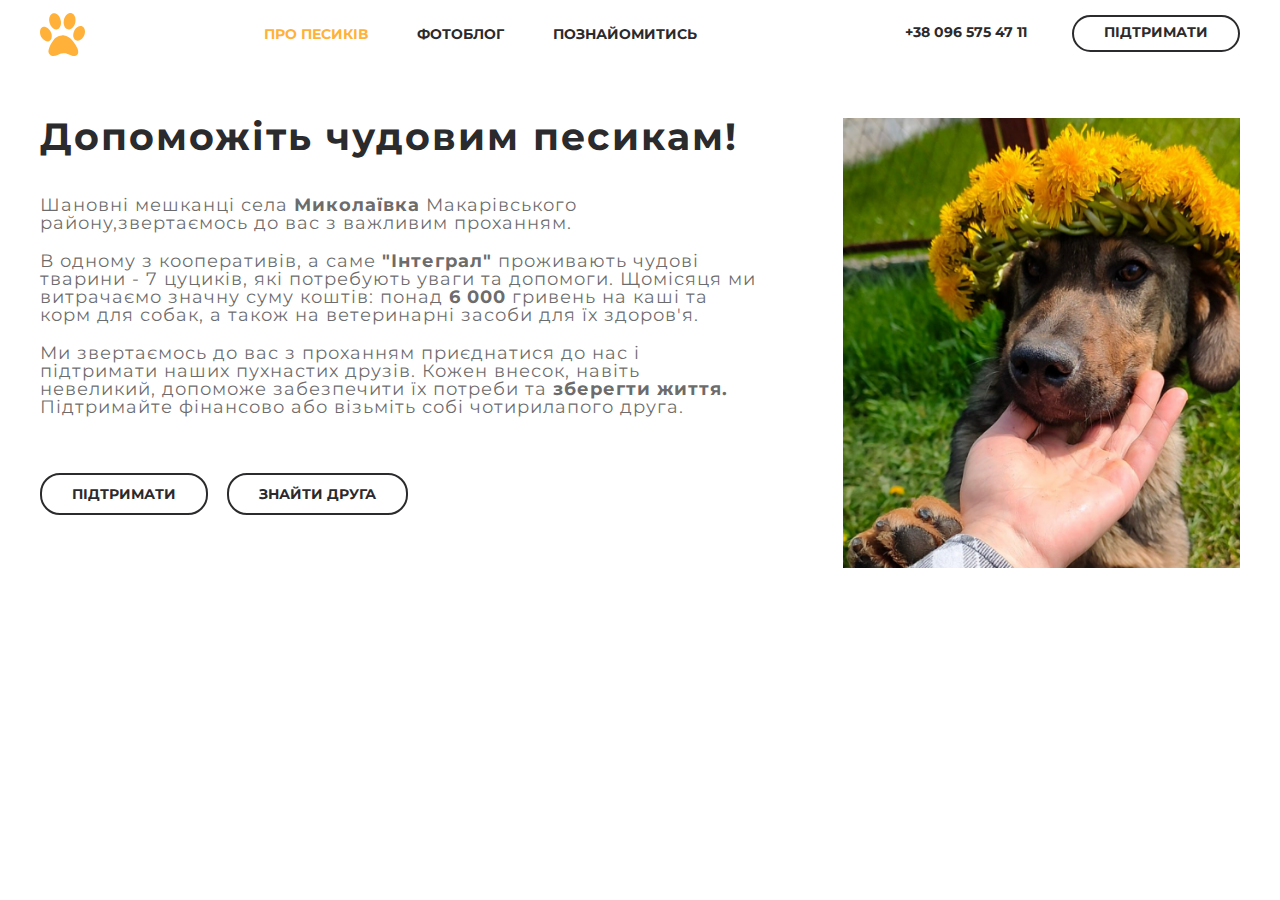
<file: index.html>
<!DOCTYPE html>
<html lang="en">
<head>
    <meta charset="UTF-8">
    <meta http-equiv="X-UA-Compatible" content="IE=edge">
    <meta name="viewport" content="width=device-width, initial-scale=1.0">
    <title>Про песиків</title>
    <link href="https://fonts.googleapis.com/css?family=Montserrat:200,300,300i,400,700&display=swap" rel="stylesheet">
    <link rel="stylesheet" href="css/style.css">
    <meta property="og:title" content="Допоможіть чудовим песикам!">
    <meta property="og:image" content="img/1.jpg">
</head>
<body>
    <!-- Header -->
    <header class="header">
        <div class="container">
            <div class="header__inner">
    
                <div class="user">
                    <div class="user__avatar">
                        <img class="logo" src="img/306214.svg" alt="">
                    </div>
                </div>
    
                <nav class="nav">
                <div class="nav__link_item">
                    <a class="nav__link nav__active" href="index.html">Про песиків</a>
                    <a class="nav__link" href="photo.html">Фотоблог</a>
                    <a class="nav__link" href="friends.html">Познайомитись</a>
                </div>
                </nav>
                    <div class="nav__btn">
            
                    <a class="nav__link nav__btn--link nav__link--tell" href="tel:+380965754711">+38 096 575 47 11</a>
            
                    <a class="nav__btn--link nav__link--btn" target="_blank" href="https://send.monobank.ua/jar/A7ySi1XLUN" >Підтримати</a>

                </div>

            </div>
        </div>
    </header>

    <!-- Intro -->
    <section class="intro">
        <div class="container">
    
            <div class="intro__inner">
                <div class="intro__content">
                    <h1 class="intro__title">Допоможіть чудовим песикам!</h1> 
                    <div class="intro__text--item">
                    <div class="intro__text">Шановні мешканці села <span>Миколаївка</span> Макарівського району,звертаємось до вас з важливим проханням.</div>
                    <div class="intro__text">В одному з кооперативів, а саме <span>"Інтеграл"</span> проживають чудові тварини - 7 цуциків, які потребують уваги та допомоги.
                    Щомісяця ми витрачаємо значну суму коштів: понад <span>6 000</span> гривень на каші та корм для собак, а також на ветеринарні засоби
                    для їх здоров'я.</div>
                    <div class="intro__text">Ми звертаємось до вас з проханням приєднатися до нас і підтримати наших пухнастих друзів. Кожен внесок, навіть
                    невеликий, допоможе забезпечити їх потреби та <span>зберегти життя.</span> Підтримайте фінансово або візьміть собі чотирилапого друга.</div>
                    </div>
    
                    
                    <a class="intro__btn nav__link--btn" target="_blank"href="https://send.monobank.ua/jar/A7ySi1XLUN">Підтримати</a>
                    <a class="intro__btn nav__link--btn" href="friends.html">Знайти друга</a>
                </div>
    
               <img class="intro__photo" src="img/1.jpg" alt="">
               
            </div><!-- /.intro__inner -->
    
        </div><!-- /.container -->
    </section>
</body>
</html>
</file>
<file: css/style.css>
html, body, div, span, object, iframe, h1, h2, h3, ol, ul, li, audio, video {
    margin: 0;
    padding: 0;
    border: 0;
    outline: 0;
    font-size: 100%;
    vertical-align: baseline;
    background: transparent;
}

body {
    line-height: 1;
}

article, footer, header, hgroup, menu, nav, section {
    display: block;
}

ul {
    list-style: none;
}

blockquote,
q {
    quotes: none;
}

blockquote:before,
blockquote:after,
q:before,
q:after {
    content: '';
    content: none;
}

a {
    margin: 0;
    padding: 0;
    font-size: 100%;
    vertical-align: baseline;
    background: transparent;
}

html {
    font-size: 15px
}
body {
    margin: 0 auto;
    font-family: 'Montserrat', sans-serif;
    font-size: 1rem;
    color: #2b2a2c
}

.container{
    max-width: 1200px;
    padding: 0 15px;
    margin: 0 auto;
    /* background-color: aqua; */
}

.header__inner {
    margin: 10px auto;
    display: flex;
    justify-content: space-between;
    align-items: center;
}
.logo {
    margin-top: .2rem;
    width: 3rem;
}


.nav {
    display: flex;
    align-items: flex-end;
    justify-content: flex-start;
    flex-wrap: wrap;
}
.nav__link {
    margin-left: 2rem;
    position: relative;
    font-size: .93rem;
    color: #2b2a2c;
    text-transform: uppercase;
    font-weight: 700;
    text-decoration: none;
    white-space: nowrap;
    margin-right: 1rem;
    margin-bottom: 1rem;
    white-space: nowrap;
}
.nav__link:after {
    content: "";
    width: 0;
    height: 2px;
    background-color: #2b2a2c;
    position: absolute;
    bottom: -5px;
    left: 0;
    z-index: 1;
    transition: width .2s linear
}

.nav__link:hover:not(.nav__link--btn):after {
    width: 100%
}

.nav__active{
    color: #FFB13A;
}


.nav__link--btn {
    padding: .66rem 2rem;
    position: relative;
    font-size: .93rem;
    color: #2b2a2c;
    text-transform: uppercase;
    font-weight: 700;
    text-decoration: none;
    white-space: nowrap;
    border: 2px solid #2b2a2c;
    border-radius: 20px;
    transition: background-color .2s linear, color .2s linear
}

.nav__link--btn:hover {
    background-color: #FFB13A;
}

.nav__btn {
    display: flex;
    justify-content: center;
    align-items: center;
    flex-wrap: wrap;
}
.nav__btn--link{
    white-space: nowrap;
    margin-top: .2rem;
    margin-left: 3rem;
    margin-bottom: .3rem;
}
.nav__link--tell {
    margin-right: 0;
    padding-right: 0;
}

/* INTRO */

.intro__inner {
    display: flex;
    padding-top: 50px;
    padding-bottom: 120px;
}

.intro__content {
    max-width: 60%
}

.intro__title {
    font-size: 2.5rem;
    color: #2b2a2c;
    font-weight: 700;
    margin-bottom: 40px;
    letter-spacing: 2px;
}
.intro__text--item {
    margin-bottom: 70px;
}
.intro__text{
    font-size: 1.2rem;
    color: rgba(43, 42, 44, 0.7);
    margin-bottom: 20px;
    letter-spacing: 1px;
}
.intro__text span{
    font-weight: bold;
    /* color: #2b2a2c; */
}

.intro__inner {
    display: flex;
    flex-wrap: wrap;
    justify-content: space-between;

}

.intro__content {
    margin-bottom: 50px;
}

.intro__photo{
    max-width: 40%;
    max-height: 45ch;
    max-width: 500px;
}
.intro__btn{
    margin-right: 15px;
}

.test{
    font-weight: bold;
    margin: 50px auto;
    text-align: center;
}


@media (max-width: 1000px){
    .intro__content {
    max-width: 50%;
        }
}






@media (max-width: 900px) {
   .nav__link {
    font-size: .7rem;
   } 
   .nav__link--btn {
       font-size: .7rem;
       padding: .4rem .8rem;
       border: 1px solid #2b2a2c;
       border-radius: 20px;
       transition: background-color .2s linear, color .2s linear
   }
   .intro__inner {
       padding-top: 25px;
   }
   .intro__inner {
       display: flex;
       flex-wrap: wrap;
   }
   .intro__content{
    max-width: 90%;
    margin: 0 auto;
    margin-bottom: 10px;
   }
   .intro__title {
       font-size: 1.7rem;
       color: #2b2a2c;
       font-weight: 700;
       margin-bottom: 20px;
       letter-spacing: 2px;
   }
   .intro__text {
       font-size: .95rem;
       color: rgba(43, 42, 44, 0.7);
       margin-bottom: 10px;
       letter-spacing: 1px;
   }
   .intro__text--item {
       margin-bottom: 30px;
   }

   .intro__photo {
       width: 100%;
       margin: 0 auto;
       margin-top: 25px;
   }
   
}

@media (max-width: 700px) {

}
</file>
